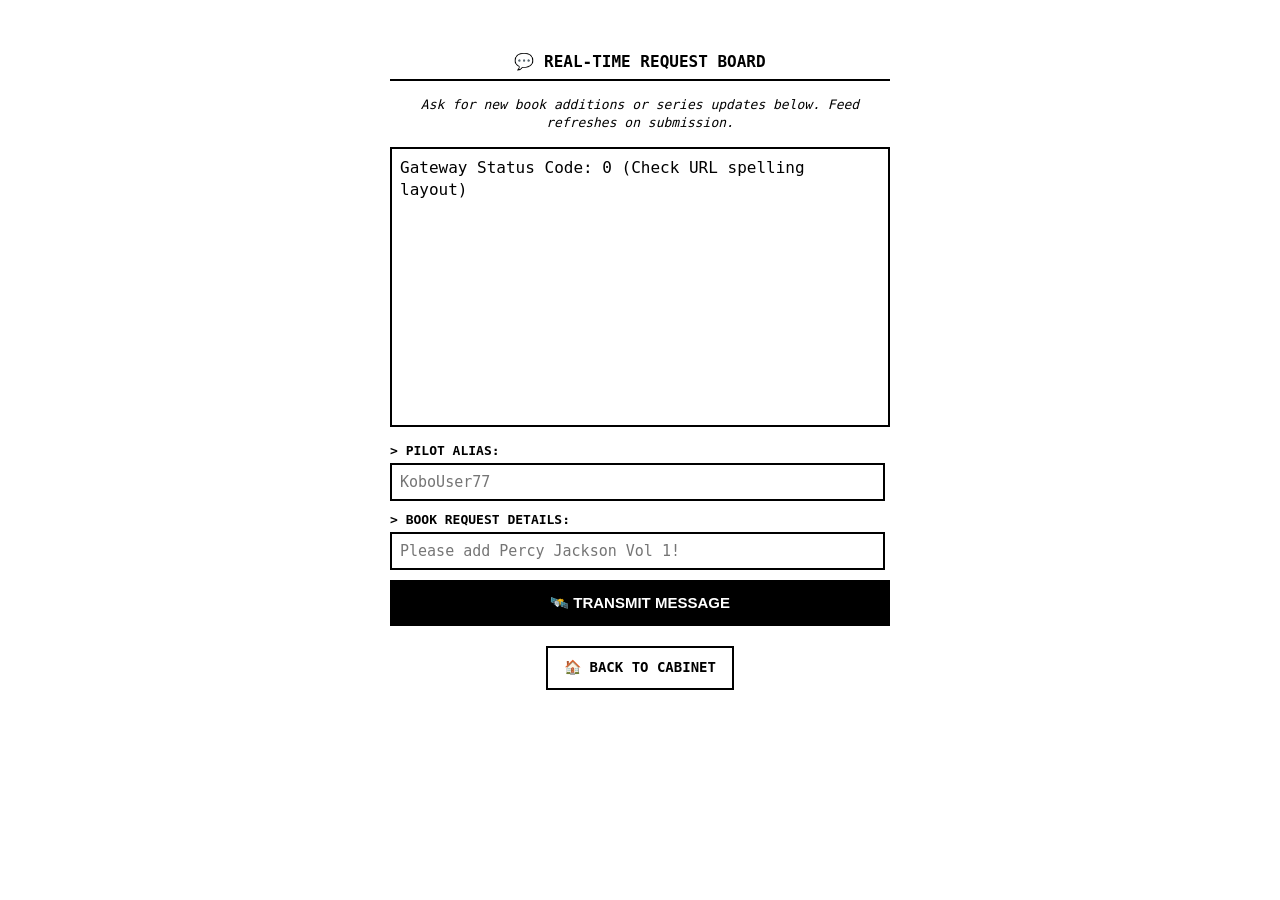
<file: requests.html>
<!DOCTYPE html>
<html lang="en">
<head>
    <meta charset="UTF-8">
    <meta name="viewport" content="width=device-width, initial-scale=1.0">
    <title>Koboweb v02 Book Requests</title>
    <link rel="stylesheet" href="style.css">
    <style>
        body { font-family: monospace, Courier, serif; background-color: #fff; color: #000; margin: 4%; font-size: 16px; line-height: 1.4; }
        .board-container { max-width: 500px; margin: 0 auto; text-align: center; }
        .board-title { font-weight: bold; font-size: 16px; border-bottom: 2px solid #000; padding-bottom: 5px; margin-bottom: 15px; text-transform: uppercase; }
        
        /* Chat Feed Box Layout */
        .message-feed { border: 2px solid #000; height: 260px; overflow-y: scroll; text-align: left; padding: 8px; background: #fff; margin-bottom: 15px; }
        .msg-bubble { border-bottom: 1px dashed #000; padding: 6px 0; margin-bottom: 4px; font-size: 14px; }
        .msg-user { font-weight: bold; text-decoration: underline; }
        .msg-time { font-size: 11px; color: #555; float: right; }
        
        /* Form Field Layout Inputs */
        .input-row { margin-bottom: 10px; text-align: left; }
        .input-label { font-size: 13px; font-weight: bold; display: block; margin-bottom: 3px; }
        .field-box { width: 95%; padding: 8px; border: 2px solid #000; font-family: monospace; font-size: 15px; background: #fff; }
        
        .btn-submit { display: block; width: 100%; text-align: center; padding: 12px 0; background-color: #000; color: #fff; font-weight: bold; font-size: 15px; text-decoration: none; border: 2px solid #000; cursor: pointer; }
        .btn-submit:active { background-color: #fff; color: #000; }
        
        .btn-back { display: inline-block; margin-top: 20px; padding: 10px 16px; background: #fff; border: 2px solid #000; font-weight: bold; text-decoration: none; color: #000; font-size: 14px; }
    </style>
</head>
<body>

<div class="board-container">
    <div class="board-title">💬 REAL-TIME REQUEST BOARD</div>
    <p style="font-size: 13px; font-style: italic; margin-bottom: 15px;">Ask for new book additions or series updates below. Feed refreshes on submission.</p>

    <!-- LIVE CONVERSATION STREAM FEED -->
    <div class="message-feed" id="chat-stream">
        Loading recent board messages...
    </div>

    <!-- TRANSMIT REQUEST FORM INTERFACE -->
    <div class="input-row">
        <span class="input-label">&gt; PILOT ALIAS:</span>
        <input type="text" id="user-name" class="field-box" placeholder="KoboUser77" maxlength="15">
    </div>
    
    <div class="input-row">
        <span class="input-label">&gt; BOOK REQUEST DETAILS:</span>
        <input type="text" id="user-msg" class="field-box" placeholder="Please add Percy Jackson Vol 1!" maxlength="80">
    </div>

    <button class="btn-submit" onclick="submitRequestMessage()">🛰️ TRANSMIT MESSAGE</button>

    <!-- Navigation Footer -->
    <div>
        <a href="index.html" class="btn-back">🏠 BACK TO CABINET</a>
    </div>
</div>
<script>
        // 🌐 PASTE YOUR UNIQUE SUPABASE CREDS HERE!
    var SUPABASE_URL = "https://hzcnqfzyehoctkviyfwf.supabase.co"; 
    var SUPABASE_KEY = "sb_publishable_mEl59NFDbz1V7YS_kO_OTw_4PnkhrNT"; 

    function fetchRequestMessages() {
        var feed = document.getElementById("chat-stream");
        
        var xhr = new XMLHttpRequest();
        // This sets up the direct pipeline connection path
        xhr.open("GET", SUPABASE_URL + "/rest/v1/book_requests?select=*&order=created_at.desc&limit=15", true);
        
        xhr.setRequestHeader("apikey", SUPABASE_KEY);
        
        xhr.onreadystatechange = function() {
            if (xhr.readyState === 4) {
                if (xhr.status === 200 || xhr.status === 201) {
                    var data = JSON.parse(xhr.responseText);
                    var htmlBuffer = "";
                    
                    if (data.length === 0) {
                        feed.innerHTML = "<div style='text-align:center; padding-top:40px; font-style:italic;'>The board is entirely empty. Be the first to type a message!</div>";
                        return;
                    }

                    for (var i = 0; i < data.length; i++) {
                        var timeStr = "";
                        try {
                            var dateObj = new Date(data[i].created_at);
                            timeStr = dateObj.toLocaleTimeString([], {hour: '2-digit', minute:'2-digit'});
                        } catch(e) { timeStr = "--:--"; }

                        htmlBuffer += "<div class='msg-bubble'>" +
                            "<span class='msg-time'>" + timeStr + "</span>" +
                            "<span class='msg-user'>" + escapeHtml(data[i].name) + "</span>: " +
                            "<span>" + escapeHtml(data[i].message) + "</span>" +
                            "</div>";
                    }
                    feed.innerHTML = htmlBuffer;
                } else {
                    feed.innerHTML = "Gateway Status Code: " + xhr.status + " (Check URL spelling layout)";
                }
            }
        };
        xhr.send();
    }

    function submitRequestMessage() {
        var nameInput = document.getElementById("user-name").value.trim();
        var msgInput = document.getElementById("user-msg").value.trim();

        if (!nameInput || !msgInput) {
            return alert("Both alias and request fields must be filled!");
        }

        var xhr = new XMLHttpRequest();
        xhr.open("POST", SUPABASE_URL + "/rest/v1/book_requests", true);
        
        xhr.setRequestHeader("apikey", SUPABASE_KEY);
        xhr.setRequestHeader("Content-Type", "application/json");

        var payload = JSON.stringify({
            "name": nameInput,
            "message": msgInput
        });

        xhr.onreadystatechange = function() {
            if (xhr.readyState === 4) {
                if (xhr.status >= 200 && xhr.status <= 299) {
                    document.getElementById("user-msg").value = "";
                    fetchRequestMessages(); 
                } else {
                    alert("Transmission failure. Code: " + xhr.status);
                }
            }
        };
        xhr.send(payload);
    }

    function escapeHtml(str) {
        if (!str) return "";
        return str.replace(/&/g, "&amp;").replace(/</g, "&lt;").replace(/>/g, "&gt;");
    }

    fetchRequestMessages();
</script>
</file>
<file: style.css>
/* High-Contrast E-Ink Cabinet Theme */
body {
    font-family: monospace, Courier, serif;
    background-color: #ffffff;
    color: #000000;
    margin: 3%;
    padding: 0;
    font-size: 16px;
    line-height: 1.3;
}

.cabinet-frame {
    max-width: 500px;
    margin: 0 auto;
    text-align: center;
}

/* Text Drawing Alignment Blocks */
.marquee-art {
    font-size: 11px;
    line-height: 1.1;
    white-space: pre;
    display: inline-block;
    margin: 5px 0;
    text-align: left;
}

.controls-art {
    font-size: 14px;
    line-height: 1.2;
    margin-top: 25px;
    color: #000000;
}

/* Terminal Information Window Layout */
.terminal-box {
    border: 2px solid #000000;
    padding: 10px;
    text-align: left;
    background-color: #ffffff;
    margin: 10px 0;
}

.terminal-line {
    font-size: 13px;
    font-weight: bold;
    margin-bottom: 3px;
}

.insert-label {
    font-size: 12px;
    font-weight: bold;
    letter-spacing: 1px;
    margin: 20px 0 10px 0;
}

/* Cartridge Slot Menu Mechanics */
.cartridge-rack {
    margin: 10px 0;
}

.cartridge-link {
    display: block;
    text-decoration: none;
    color: #000000;
    margin-bottom: 15px;
}

.cartridge {
    border: 3px solid #000000;
    background-color: #ffffff;
    padding: 4px;
    position: relative;
    /* Touch Target Validation: clear 48px boundary min */
    min-height: 52px; 
}

/* Simulates the shape notch on old game cartridges */
.cart-notch {
    width: 25px;
    height: 10px;
    border-bottom: 3px solid #000000;
    border-right: 3px solid #000000;
    position: absolute;
    top: -1px;
    left: -1px;
    background: #ffffff;
}

.cart-label {
    border: 1px solid #000000;
    padding: 8px;
    display: flex;
    justify-content: space-between;
    align-items: center;
}

.game-tag {
    background-color: #000000;
    color: #ffffff;
    padding: 2px 6px;
    font-weight: bold;
    font-size: 12px;
}

.game-title {
    font-size: 16px;
    font-weight: bold;
    text-decoration: underline;
}

/* Invert colors instantly on touch to give tactical arcade feedback */
.cartridge-link:active .cartridge {
    background-color: #000000;
    color: #ffffff;
}
.cartridge-link:active .game-tag {
    background-color: #ffffff;
    color: #000000;
}
.cartridge-link:active .cart-notch {
    background-color: #000000;
}

/* Performance Guardrails: strictly force off transitions */
* {
    transition: none !important;
    animation: none !important;
}
/* Keep all previous styles from your existing index.css, just add these rules down at the bottom */

.system-title-small {
    font-size: 14px;
    font-weight: bold;
    letter-spacing: 2px;
    margin: 20px 0 10px 0;
    text-transform: uppercase;
}

.boot-prompt {
    font-size: 13px;
    font-weight: bold;
    margin: 25px 0 15px 0;
    letter-spacing: 1px;
}

/* Large finger-friendly boot target button */
.btn-boot {
    display: inline-block;
    width: 100%;
    max-width: 320px;
    padding: 16px;
    background-color: #000000;
    color: #ffffff;
    border: 3px solid #000000;
    font-family: monospace, Courier;
    font-size: 16px;
    font-weight: bold;
    cursor: pointer;
}

.btn-boot:active {
    background-color: #ffffff;
    color: #000000;
}

.system-badge {
    font-size: 13px;
    font-weight: bold;
    background-color: #000000;
    color: #ffffff;
    display: inline-block;
    padding: 4px 12px;
    margin: 10px 0;
}
</file>
